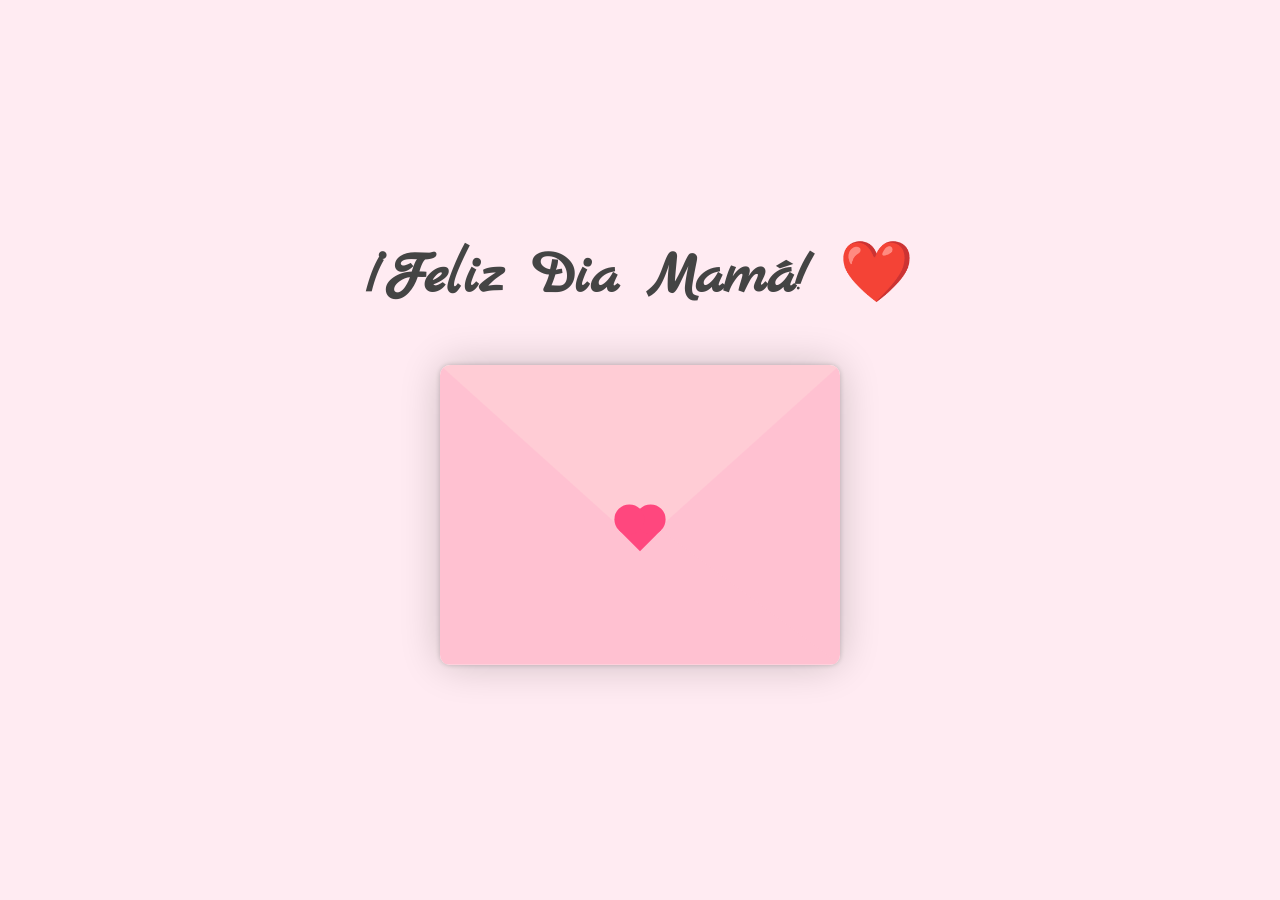
<file: Para_la_mejor_mama.html>
<!DOCTYPE html>
<html lang="en">
<head>
    <meta charset="UTF-8">
    <meta name="viewport" content="width=device-width, initial-scale=1.0">
    <link rel="preconnect" href="https://fonts.googleapis.com">
    <link rel="preconnect" href="https://fonts.gstatic.com" crossorigin>
    <link href="https://fonts.googleapis.com/css2?family=Marck+Script&display=swap" rel="stylesheet">
    <link rel="stylesheet" href="style.css">
    <title>Carta para mamá</title>
</head>
<body>
    <h1>¡Feliz Dia Mamá! ❤️</h1>
    <div class="contenedor">
        <div class="envoltura-sobre">
            <div class="sobre">
                <div class="carta">
                    <div class="contenido">
                        <strong>Querida Mamá</strong>
                        <p>
                            <div style="font-family: 'Arial', sans-serif; line-height: 1.7; max-width: 700px; margin: 0 auto; background-color: #fffaf5; padding: 25px; border-radius: 10px; border: 1px solid #ffd6cc;">
                                <h2 style="color: #d35400; text-align: center; margin-bottom: 20px;">Feliz Día de las Madres</h2>
                              
                                <p><strong>A ti, mamá</strong>, que eres el <em>corazón de nuestra familia</em>, el alma que nos une y la fuerza que nos impulsa cada día.</p>
                              
                                <p>Gracias por estar siempre presente, por darnos tu mano cuando caemos, por darnos tu voz cuando nos falta el ánimo y tu amor cuando sentimos que no podemos más.<br>
                                   Eres nuestro <strong>refugio seguro</strong>, nuestra <strong>luz en los días nublados</strong> y el ejemplo más claro de lo que significa amar sin medida.</p>
                              
                                <p>Tu <em>entrega constante</em>, tu <em>paciencia infinita</em> y tu <em>capacidad de dar sin esperar nada a cambio</em> hacen del mundo un lugar más bello y más humano. Tu fortaleza en los momentos difíciles y tu ternura en los pequeños gestos nos han marcado para siempre.</p>
                              
                                <p>No hay palabras suficientes para agradecer todo lo que haces. No solo das vida, das tiempo, das consejo, das amor… y siempre estás ahí, incluso cuando nadie más lo está.</p>
                              
                                <p><strong>Eres, sin duda, la mejor mamá del mundo</strong>. Y aunque todos los días deberíamos recordártelo, hoy queremos gritarlo más fuerte: <strong>gracias por ser tú</strong>.</p>
                              
                                <p style="margin-top: 30px;">Hoy celebramos <strong>tu vida</strong>, <strong>tu amor</strong> y <strong>todo lo que representas</strong> para quienes tenemos la suerte de tenerte. Que este día sea tan especial como tú, y que sientas todo el amor que sembraste en nuestros corazones.</p>
                              
                                <p style="text-align: center; font-size: 1.1em; margin-top: 30px;"><strong>¡Feliz Día de las Madres!</strong> A ti, mamá, y a todas las mujeres maravillosas que entregan su vida por amor.</p>
                              </div>
                              
                            <span style="font-size: 0.9em; color: grey;">PD: Si esta carta fuera un programa, su salida sería:</span> <br> <code>"Gracias por darme la vida mamá, Te amo mucho mamá ❤️."</code>
                        </p>
                    </div>
                </div>
            </div>
            <div class="corazon"></div>
            <div class="solapa-derecha"></div>
            <div class="solapa-izquierda"></div>
        </div>
    </div>
    <!-- <script src="script_v2.js"></script> -->
     <script src="script_v2.js"></script>
</body>
</html>
</file>
<file: style.css>
* {
    margin: 0;
    padding: 0;
    box-sizing: border-box;
}

:root {
    --primario: #fff;
    --fondo: #ffebf2; 
    --fondo-sobre: #ffe3ed; 
    --solapa-sobre: #ffccd5; 
    --cuerpo-sobre: #ffc1d1; 
    --sombra: rgba(0, 0, 0, 0.2);
    --texto: #003049; 
    --corazon: #ff477e; 
}

body {
    background: var(--fondo);
    display: flex;
    align-items: center;
    justify-content: center;
    flex-direction: column;
    height: 100vh;
}

h1 {
    font-family: "Marck Script", serif; 
    text-align: center;
    font-size: 60px;
    margin-bottom: 50px;
    color: #444;
}

.contenedor {
    width: 400px;
}

.envoltura-sobre {
    position: relative;
    background-color: var(--fondo-sobre);
    box-shadow: 0 0 40px var(--sombra);
    border-radius: 15px;
}

.sobre {
    position: relative;
    width: 400px;
    height: 300px;
}

.sobre::before {
    content: "";
    position: absolute;
    top: 0;
    left: 0;
    right: 0;
    z-index: 4;
    border-top: 180px solid var(--solapa-sobre);
    border-right: 200px solid transparent;
    border-left: 200px solid transparent;
    transform-origin: top;
    transition: all 0.5s ease-in-out 0.7s;
    border-radius: 10px;
}

.solapa-derecha {
    position: absolute;
    top: 0;
    right: 0;
    width: 100%;
    height: 100%;
    clip-path: polygon(100% 0, 0 100%, 100% 100%);
    background-color: var(--cuerpo-sobre);
    border-bottom-right-radius: 10px;
    border-top-right-radius: 10px;
    border-bottom-left-radius: 10px;
}

.solapa-izquierda {
    position: absolute;
    top: 0;
    left: 0;
    width: 100%;
    height: 100%;
    clip-path: polygon(0 0, 0 100%, 100% 100%);
    background-color: var(--cuerpo-sobre);
    border-top-left-radius: 10px;
    border-bottom-left-radius: 10px;
    border-bottom-right-radius: 10px;
}

.carta {
    position: absolute;
    bottom: 0;
    width: 100%;
    height: 100%;
    background-color: var(--primario);
    text-align: center;
    box-shadow: 0 0 5px var(--sombra);
    padding: 20px;
    border-radius: 10px;
    transition: transform .5s ease-in-out;
}

.contenido {
    font-family: "Gill Sans", Calibri, sans-serif;
    color: var(--texto);
    text-align: left;
    font-size: 12px;
    border: 3px dotted var(--texto);
    padding: 10px;
    height: 100%;
    line-height: 14px;
    cursor: pointer;
    overflow-Y: scroll;
}

.corazon {
    position: absolute;
    top: 50%;
    left: 50%;
    width: 30px;
    height: 30px;
    background-color: var(--corazon);
    transform: translate(-50%,0) rotate(45deg);
    transition: transform 0.5s ease-in-out 1s;
    z-index: 999;
    cursor: pointer;
}

.corazon::before,
.corazon::after {
    content: "";
    position: absolute;
    width: 30px;
    height: 30px;
    background-color: var(--corazon);
    border-radius: 100%;

}

.corazon:before {
    top: -15px;
}

.corazon:after {
    right: 15px;
}

/*Agregar clases dinamicos*/
.abierto .sobre::before {
    transform: rotateX(180deg);
    z-index: 0;
}

.abierto .corazon {
    transform: rotate(90deg);
    transition-delay: 0.4s;
}

.carta.mostrar-carta {
    transform: translateY(-290px);
    transition: transform .5s ease-in-out;
}

.carta.cerrando-carta {
    transform: translateY(-290px);
    transition: transform .5s ease-in-out;
}

.carta.abierta {
    z-index: 10000;
}

.envoltura-sobre.desactivar-sobre .sobre::before {
    pointer-events: none;
}

/*Scroll personalizado*/

/*
::-webkit-scrollbar {
    width: 8px;
}

::-webkit-scrollbar-track {
    background-color: transparent;
}


::-webkit-scrollbar-thumb {
    background-color: var(--cuerpo-sobre);
    border-radius: 4px;
}


::-webkit-scrollbar-thumb:hover {
    background-color: var(--corazon);
}
*/

/*Vista celular*/

@media screen and (max-width:400px) {
    .contenedor {
        width: 300px;
    }

    .sobre {
        width: 300px;
        height: 250px;
    }

    .sobre::before {
        border-top:150px solid var(--solapa-sobre) ;
        border-right: 150px solid transparent;
        border-left: 150px solid transparent;
    }

}
</file>
